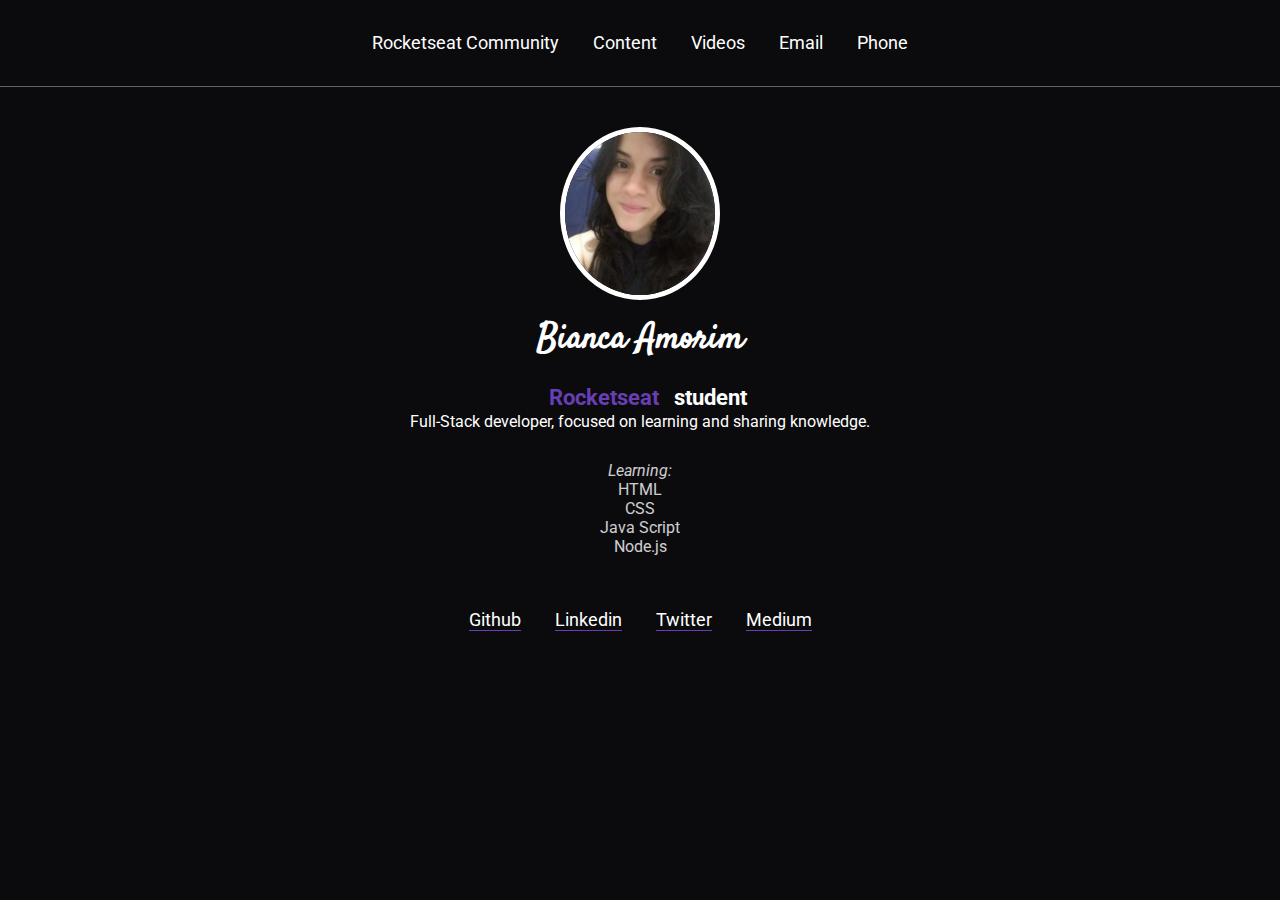
<file: Starting-Frontend/Challenges/2-3-Courses_and_iframe_page/index.html>
<!DOCTYPE html>
<html lang="en">

    <head>
        <title>Rocketseat Challenge</title>
        <link rel="icon" href="../assets/favicon.ico" type="image/x-icon" />
        <link rel="stylesheet" href="index.css">
        
    </head>

    <body>
        <header>
            <div class="links">
                <a href="https://discord.com/invite/gCRAFhc">Rocketseat Community</a>  
                <a href="content.html">Content</a>
                <a href="videos.html">Videos</a>
                <a href="mailto:oi@rocketseat.com.br">Email</a>
                <a href="tel:+5547992078767">Phone</a>
            </div>
        </header>    

        <section>
            <div id="logo">
                <img src="../assets/Bia_avatar.jpeg" alt="Bianca Amorim">
                
                <h1>Bianca Amorim</h1>
                <h3><a href="https:rocketseat.com.br" target="_blank">Rocketseat</a>student</h3>
                <p>Full-Stack developer, focused on learning and sharing knowledge.</p>
                
                <ul>
                    <em>Learning:</em>
                    <li>HTML</li>
                    <li>CSS</li>
                    <li>Java Script</li>
                    <li>Node.js</li>
                </ul>
            </div>

            <div id="links-footer" class="links">
                <a href="https://github.com/amorim-dev" target="_blank">Github</a>  
                <a href="https://www.linkedin.com/in/amorimbiadev" target="_blank">Linkedin</a>
                <a href="https://mobile.twitter.com/dev_amorim" target="_blank">Twitter</a>
                <a href="https://medium.com/@amorim.bia.dev" target=_blank">Medium</a>
            </div>

        </section>
    </body>
</html>
</file>
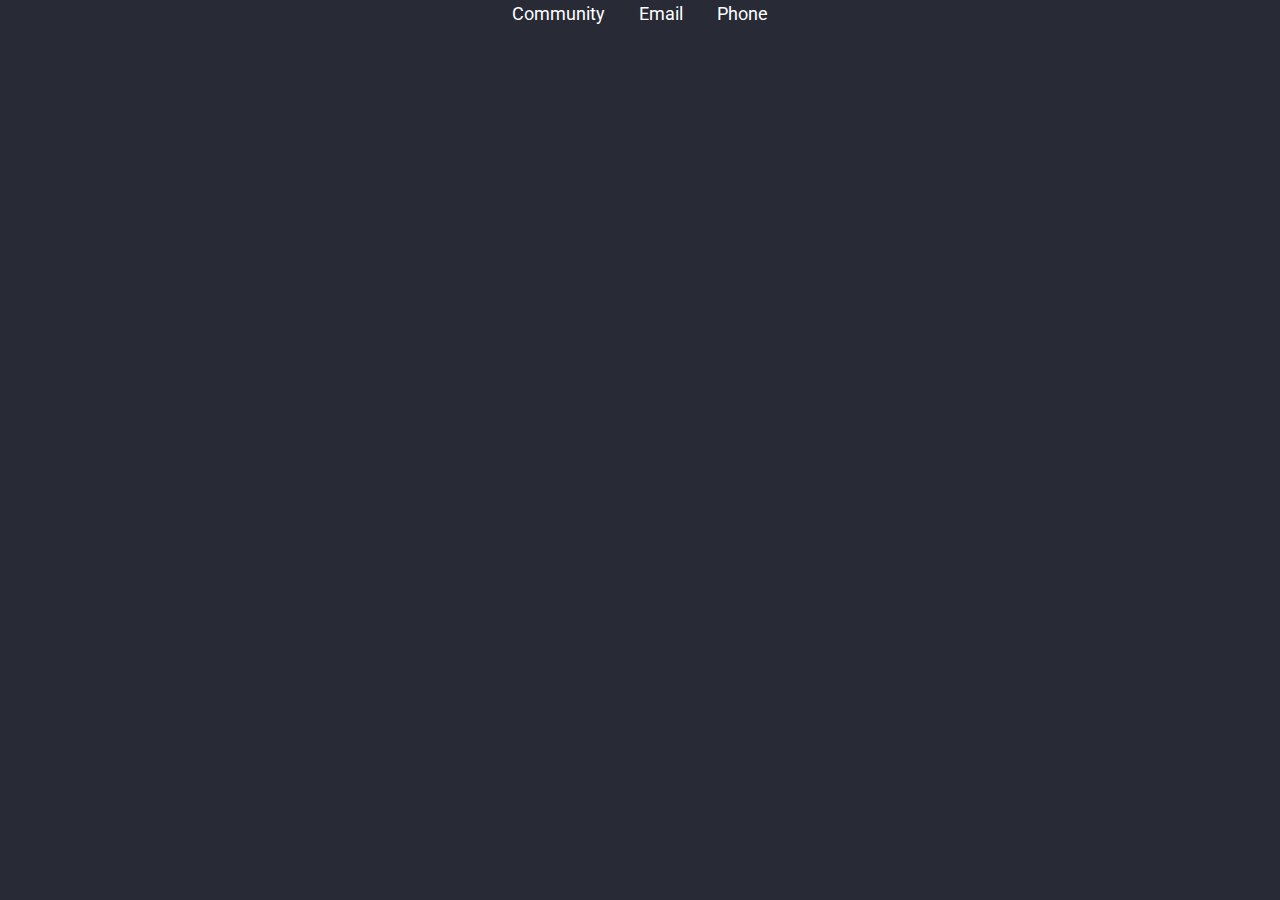
<file: Challenges Projects/Front-end Chall1.html>
<!DOCTYPE html>

<!-- Challenge 2-1: Create an html file that contains an icon and a header with 3 links: Community, Email and Phone-->
<!--https://github.com/Rocketseat/bootcamp-launchbase-desafios-02/blob/master/desafios/02-1-primeiro-html.md-->

<html>

    <head>
        <title>First Front-end Challenge</title>
       
        <link href="https://fonts.googleapis.com/css2?family=Roboto:wght@300&display=swap" rel="stylesheet">
        <link rel="icon" href="https://raw.githubusercontent.com/Rocketseat/bootcamp-launchbase-desafios-02/master/desafios/favicon.ico" type="image/x-icon" />

        <style>
            * {
               margin: 0;        
               padding: 0;
               border: 0; 
            }
            body {
                background-color: #282a36;
                font-family: 'Roboto', sans-serif;
            }
            header {
                border-bottom: #333;
                background: rgba(0,0,0,0,2);
            }
            header div {
                text-align: center;
            }
            header div a {
                color: white;
                font-size: 18px;
                line-height: 28px;
                margin: 0 15px;
                text-decoration: none;
            }
            header div a:hover {
                color: #c0144d;
                transition: color 200ms;
            }

        </style>
    </head>



    <body>
        <header>
            <div class="links">
                <a href="https://discord.com/invite/gCRAFhc">Community</a>  
                <a href="mailto:oi@rocketseat.com.br">Email</a>
                <a href="tel:+5547992078767">Phone</a>
            </div>
        </header>
    </body>

</html>
</file>
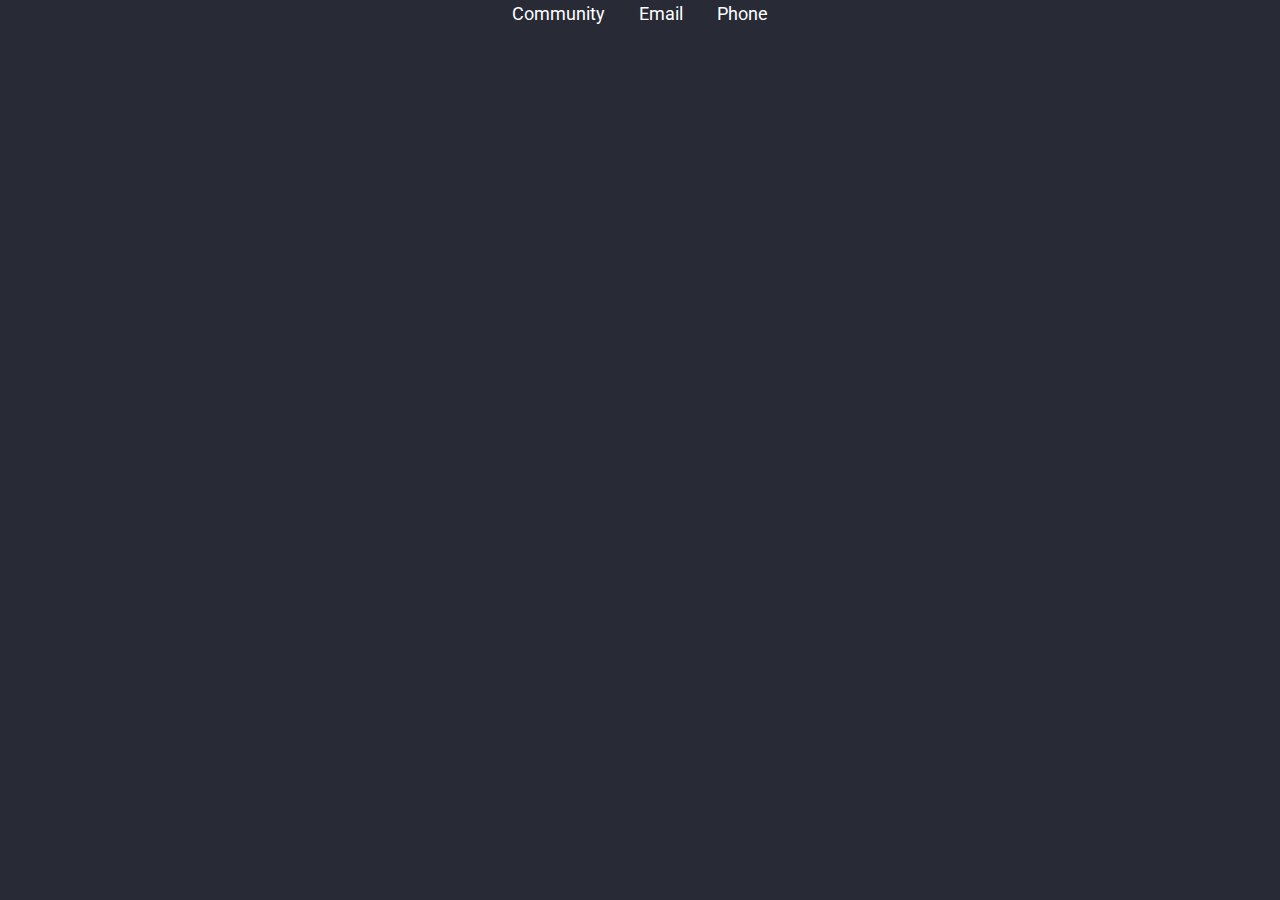
<file: HTML/Front-end Chall1.html>
<!DOCTYPE html>

<!-- Challenge 2-1: Create an html file that contains an icon and a header with 3 links: Community, Email and Phone-->
<!--https://github.com/Rocketseat/bootcamp-launchbase-desafios-02/blob/master/desafios/02-1-primeiro-html.md-->

<html>

    <head>
        <title>First HTML Challenge</title>
       
        <link href="https://fonts.googleapis.com/css2?family=Roboto:wght@300&display=swap" rel="stylesheet">
        <link rel="icon" href="https://raw.githubusercontent.com/Rocketseat/bootcamp-launchbase-desafios-02/master/desafios/favicon.ico" type="image/x-icon" />

        <style>
            * {
               margin: 0;        
               padding: 0;
               border: 0; 
            }
            body {
                background-color: #282a36;
                font-family: 'Roboto', sans-serif;
            }
            header {
                border-bottom: #333;
                background: rgba(0,0,0,0,2);
            }
            header div {
                text-align: center;
            }
            header div a {
                color: white;
                font-size: 18px;
                line-height: 28px;
                margin: 0 15px;
                text-decoration: none;
            }
            header div a:hover {
                color: #c0144d;
                transition: color 200ms;
            }

        </style>
    </head>



    <body>
        <header>
            <div class="links">
                <a href="https://discord.com/invite/gCRAFhc">Community</a>  
                <a href="mailto:oi@rocketseat.com.br">Email</a>
                <a href="tel:+5547992078767">Phone</a>
            </div>
        </header>
    </body>

</html>
</file>
<file: Starting-Frontend/Challenges/2-3-Courses_and_iframe_page/index.css>
@import url('https://fonts.googleapis.com/css2?family=Roboto:ital,wght@0,400;1,700&display=swap');
@import url('https://fonts.googleapis.com/css2?family=Satisfy&display=swap');
@import url('https://fonts.googleapis.com/icon?family=Material+Icons');

:root{
    --color-purple: #673eb3;
    --color-white: #ffffff;
}

* {
   margin: 0;        
   padding: 0;
   border: 0;
   box-sizing: 0;
   list-style: none; 
}

body {
    background: url('https://skylab.rocketseat.com.br/static/media/MountainsOpacity.a4edba24.png') 0% 0% / cover fixed, rgb(11, 10, 13);
    font-family: Roboto, sans-serif;
    color: white;
    text-align: center;
}

header {
    padding: 29px;
    border-bottom: 1px solid rgb(100, 97, 97);
    max-width: 1900px;
    margin: 0 auto;
}

header div {
    text-align: center;
}

div a {
    color: white;
    font-size: 18px;
    line-height: 28px;
    margin: 0px 15px;
    text-decoration: none;
}

div a:hover {
    color: var(--color-purple);
    transition: color 200ms;
}

#logo img {
    max-width: 150px;
    border-radius: 50%;
    border: 5px solid var(--color-white);
    margin-top: 40px;
    transition: 300ms;
}

#logo h1 {
    margin: 10px 0px 20px 0px;
    font-size: 35px;
    line-height: 50px;
    font-family: 'Satisfy', cursive;
}

#logo h1:hover {
    font-size: 37px;
    transition: 300ms;
}

#logo h3 {
    font-size: 22px;
}

#logo h3 a {
    color: var(--color-purple);
    transition: 700ms;
    font-size: 22px;
}

#logo h3 a:hover {
    color: #3e2174;
}

#logo p {
    margin: 0px auto;
    max-width: 670px;
}

#logo ul {
    margin: 30px 0px 50px 0px;
    opacity: 0.8;
}

#links-footer a {
    border-bottom: 1px solid var(--color-purple);
}
</file>
